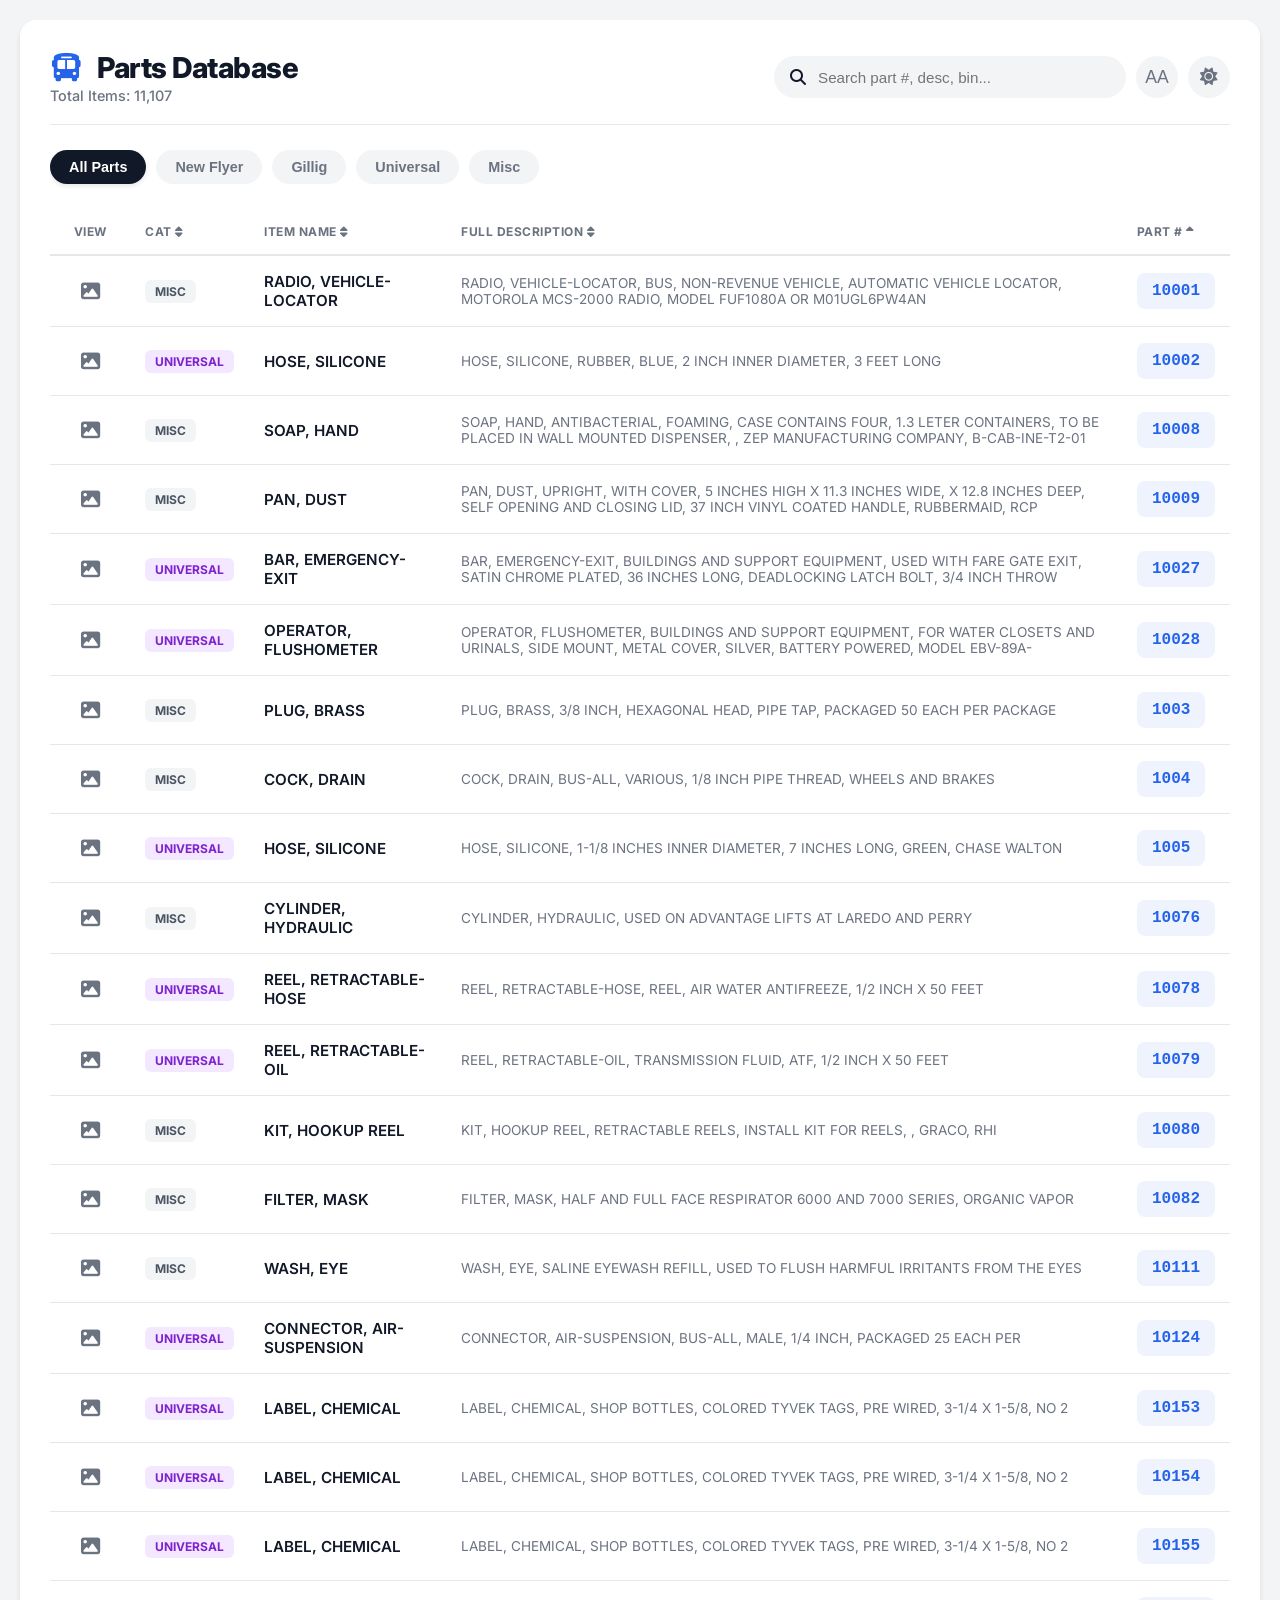
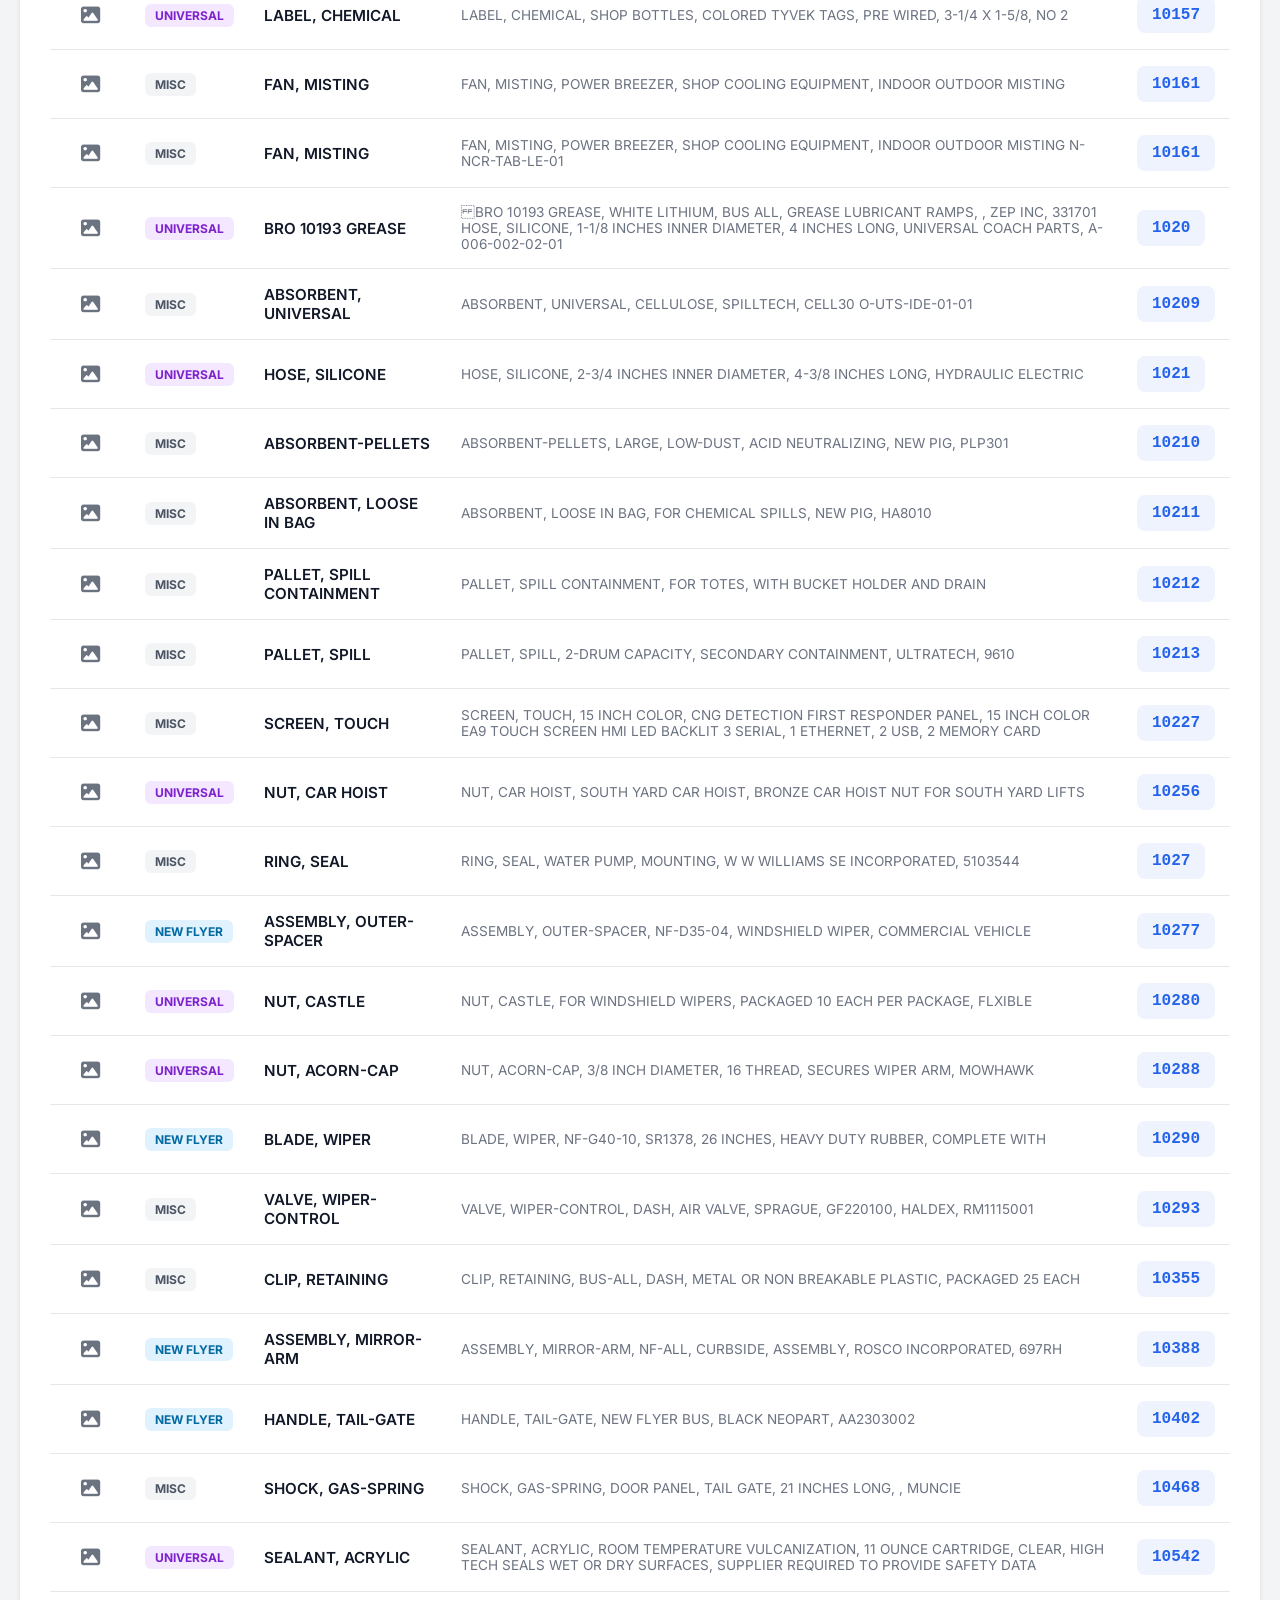
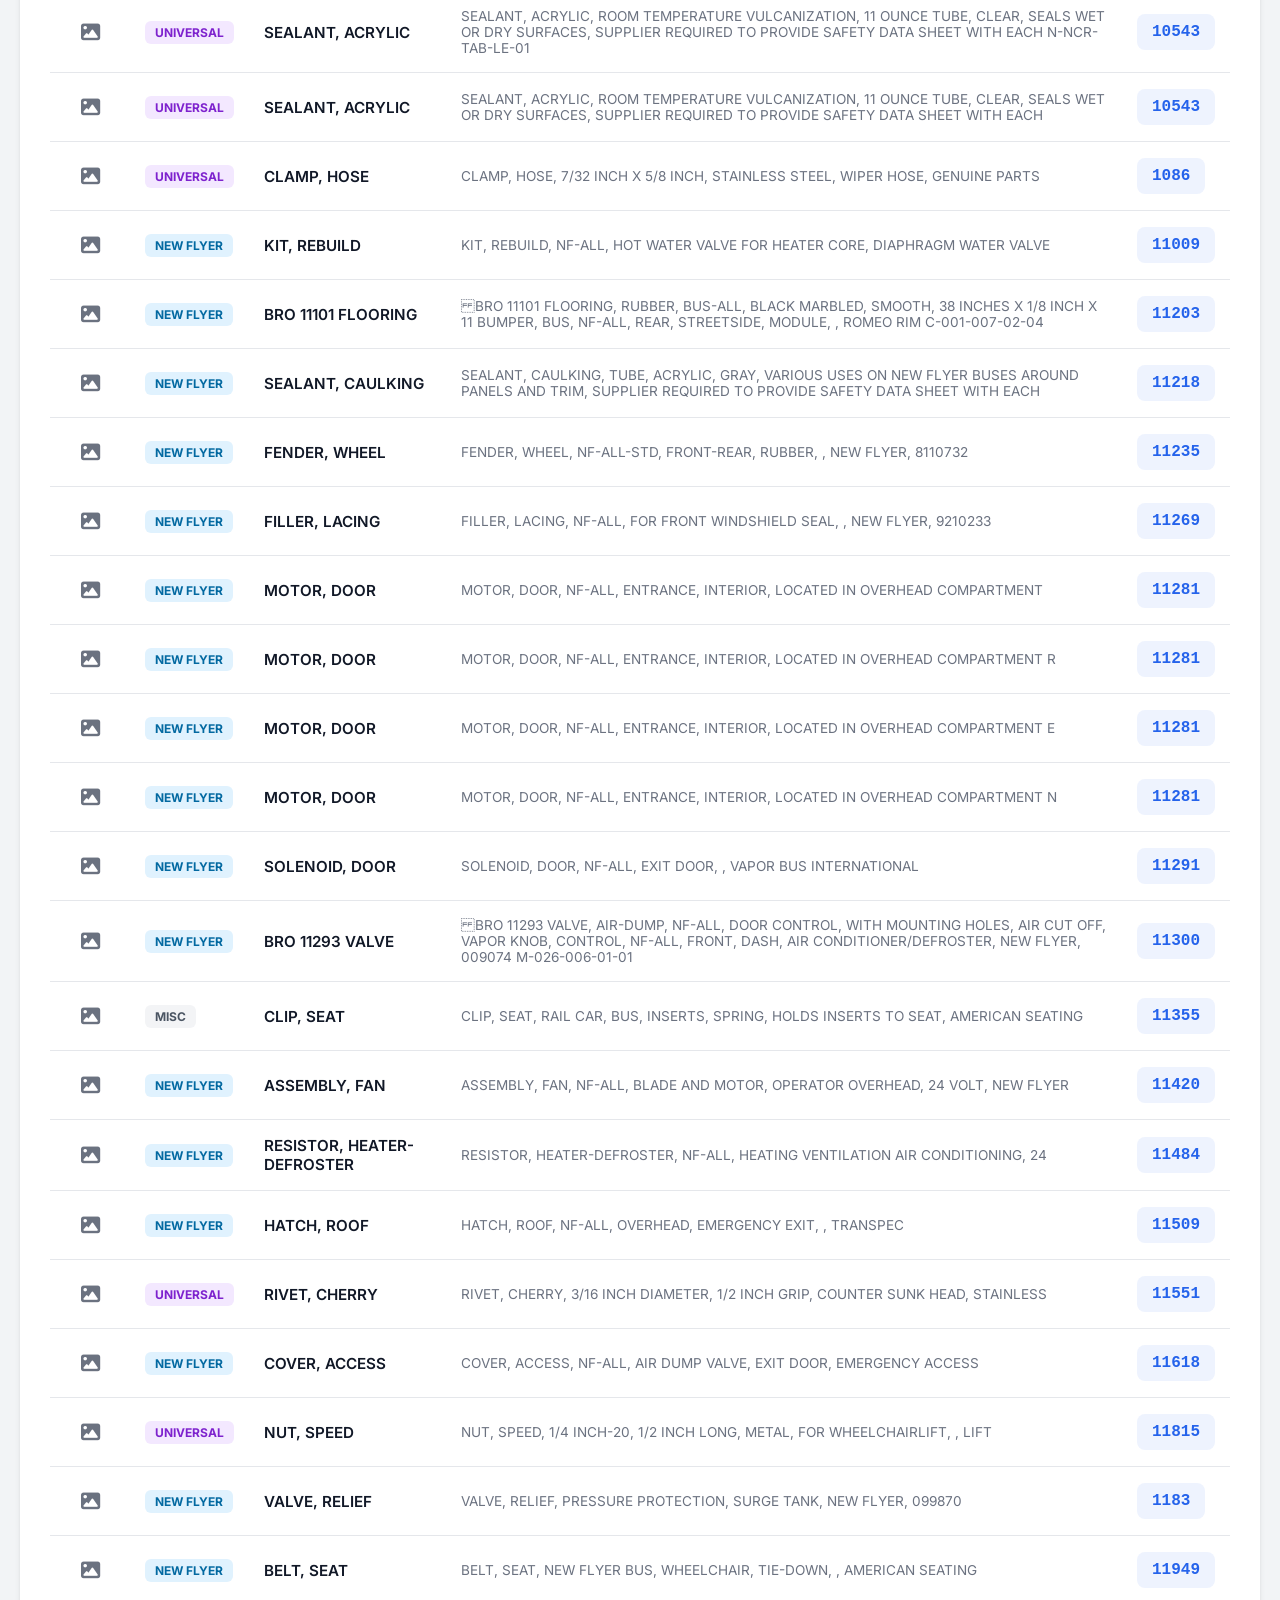
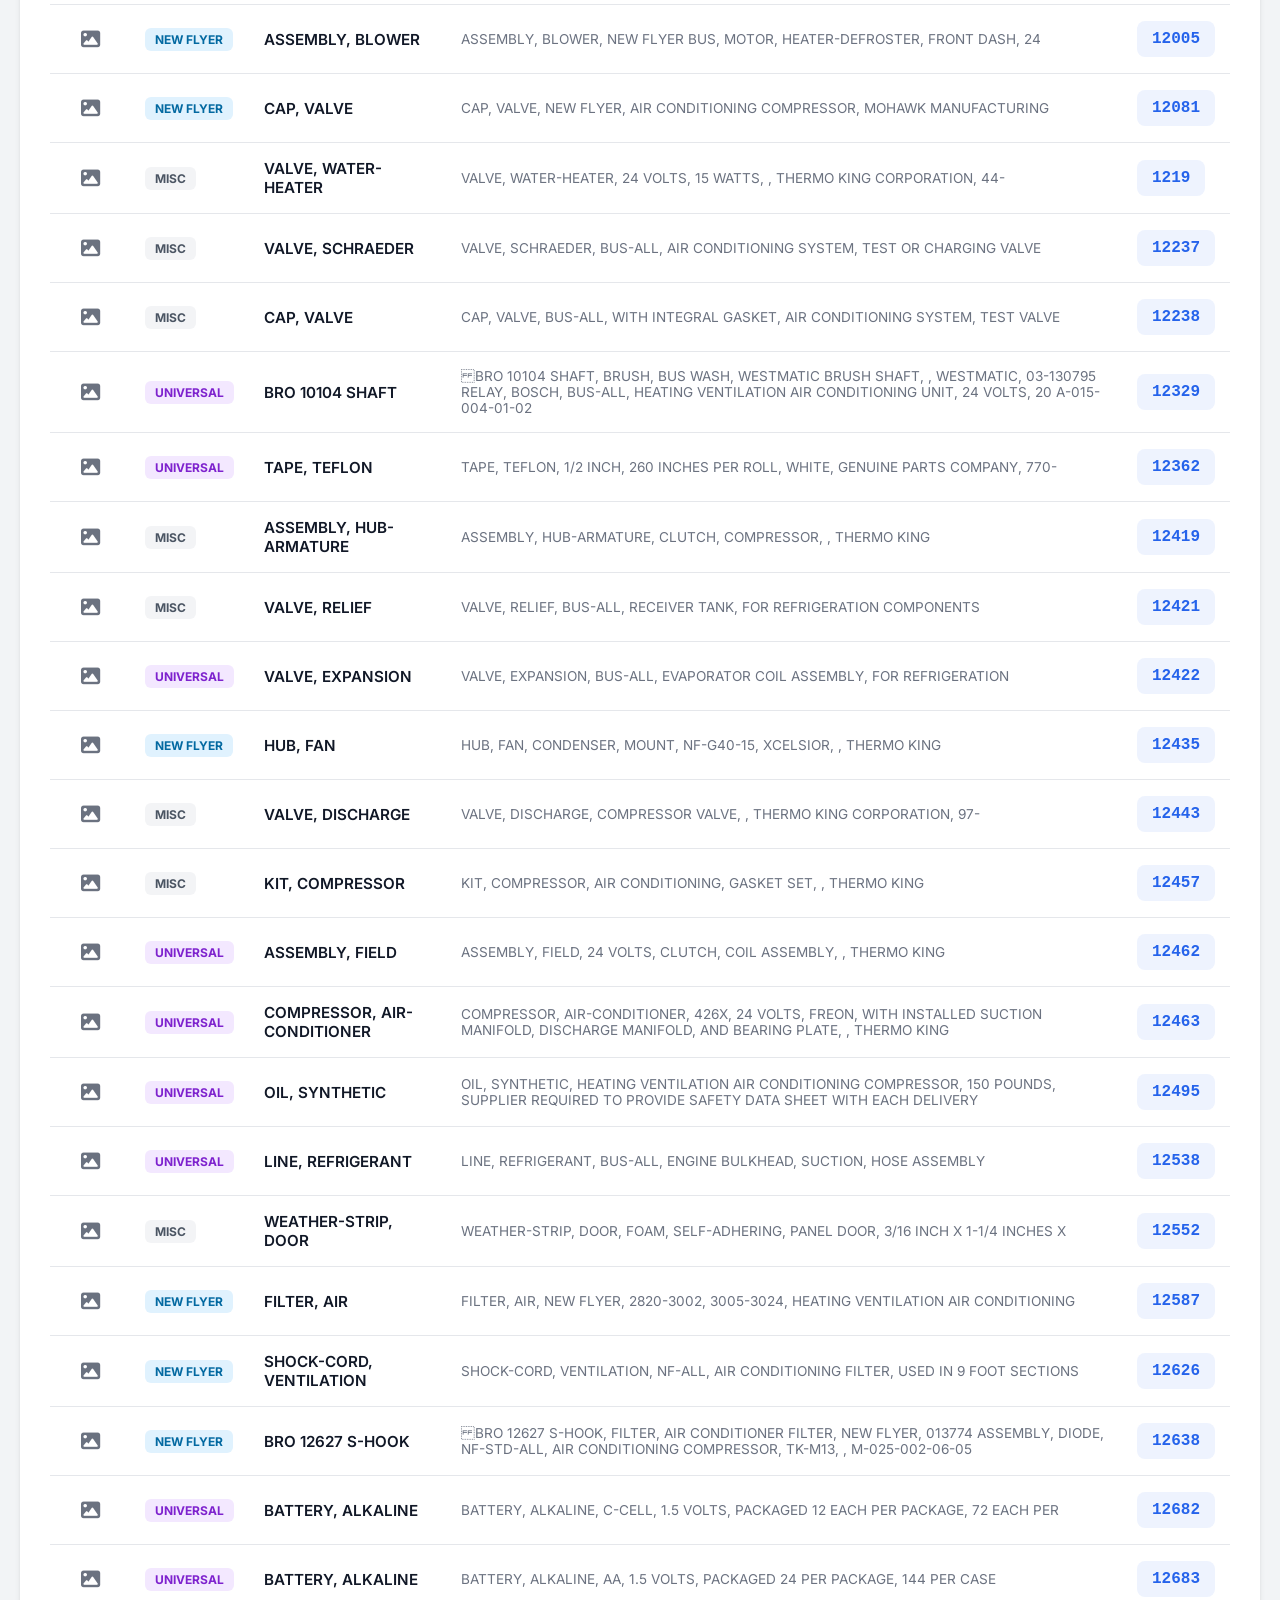
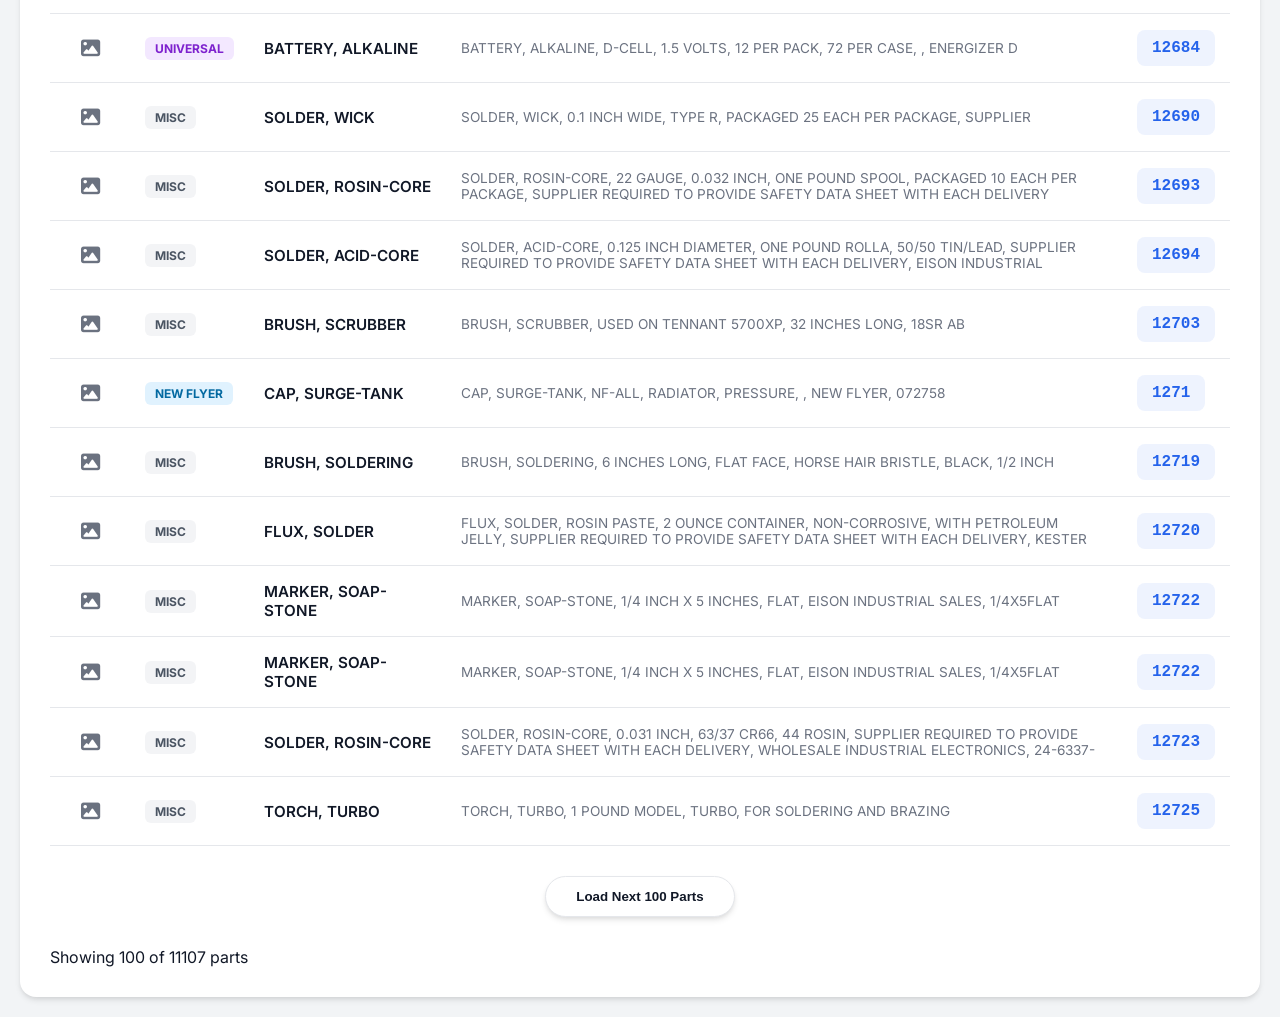
<file: index.html>
<!DOCTYPE html>
<html lang="en">
<head>
    <meta charset="UTF-8">
    <meta name="viewport" content="width=device-width, initial-scale=1.0">
    <title>Parts Database</title>
    <link rel="stylesheet" href="style.css">
    <link rel="stylesheet" href="https://cdnjs.cloudflare.com/ajax/libs/font-awesome/6.4.0/css/all.min.css">
    <link href="https://fonts.googleapis.com/css2?family=Inter:wght@400;600;800&display=swap" rel="stylesheet">
</head>
<body>

    <div class="main-container">
        <header class="top-header">
            <div class="header-left">
                <h1><i class="fa-solid fa-bus logo-icon"></i> Parts Database</h1>
                <p class="subtitle">Total Items: <span id="total-count">0</span></p>
            </div>
            <div class="header-right">
                <div class="search-box">
                    <i class="fa-solid fa-magnifying-glass"></i>
                    <input type="text" id="searchInput" placeholder="Search part #, desc, bin...">
                </div>
                <button id="btnZoom" class="icon-btn" title="Toggle Text Size">AA</button>
                <button id="btnTheme" class="icon-btn" title="Toggle Dark Mode"><i class="fa-solid fa-sun"></i></button>
            </div>
        </header>

        <div class="controls-row">
            <div class="filter-section">
                <button class="filter-pill active" data-cat="All">All Parts</button>
                <button class="filter-pill" data-cat="New Flyer">New Flyer</button>
                <button class="filter-pill" data-cat="Gillig">Gillig</button>
                <button class="filter-pill" data-cat="Universal">Universal</button>
                <button class="filter-pill" data-cat="Misc">Misc</button>
            </div>
        </div>

        <div class="table-wrapper">
            <table class="parts-table">
                <thead>
                    <tr>
                        <th class="col-img">VIEW</th>
                        <th class="sortable" data-sort="category">CAT <i class="fa-solid fa-sort"></i></th>
                        <th class="sortable" data-sort="shortDescription">ITEM NAME <i class="fa-solid fa-sort"></i></th>
                        <th class="sortable" data-sort="description">FULL DESCRIPTION <i class="fa-solid fa-sort"></i></th>
                        <th class="sortable active-asc" data-sort="partNumber">PART # <i class="fa-solid fa-sort-up"></i></th>
                    </tr>
                </thead>
                <tbody id="tableBody"></tbody>
            </table>
            
            <div id="noResults" class="empty-state" style="display: none;">
                <i class="fa-regular fa-folder-open"></i>
                <h3>No parts found</h3>
                <p>Try searching for a different number or keyword.</p>
            </div>
        </div>

        <div class="load-more-container">
            <button id="btnLoadMore" class="load-more-btn">Load Next 100 Parts</button>
        </div>
        
        <div class="footer-status">Showing <span id="showing-count">0</span> parts</div>
    </div>

    <div id="copyToast"><i class="fa-solid fa-check"></i> Copied!</div>

    <script src="script.js"></script>
</body>
</html>
</file>
<file: style.css>
/* --- DEFAULTS --- */
:root {
    --bg-app: #f2f4f6;       
    --bg-panel: #ffffff;     
    --text-primary: #111827; 
    --text-secondary: #6b7280; 
    --border-color: #e5e7eb; 
    --accent-color: #2563eb; 
    --highlight-bg: #f9fafb; 
    --shadow-md: 0 4px 6px -1px rgba(0,0,0,0.1), 0 2px 4px -1px rgba(0,0,0,0.06);
    --glass-bg: rgba(255, 255, 255, 0.85); /* For Header */
}

body.dark-mode {
    --bg-app: #111827;
    --bg-panel: #1f2937;
    --text-primary: #f9fafb;
    --text-secondary: #9ca3af;
    --border-color: #374151;
    --highlight-bg: #374151;
    --glass-bg: rgba(31, 41, 55, 0.85);
}

html { font-size: 16px; transition: font-size 0.2s ease; }
html.zoom-medium { font-size: 19px; } 
html.zoom-large { font-size: 22px; }

body {
    margin: 0; padding: 20px;
    font-family: 'Inter', system-ui, -apple-system, sans-serif;
    background-color: var(--bg-app); color: var(--text-primary);
}

.main-container {
    max-width: 1300px; margin: 0 auto;
    background-color: var(--bg-panel); padding: 30px;
    border-radius: 16px; box-shadow: var(--shadow-md);
}

html.zoom-medium .main-container, html.zoom-large .main-container { max-width: 98%; }

/* --- GLASS HEADER --- */
.top-header {
    position: sticky; top: 0; z-index: 500;
    
    /* Modern Glass Effect */
    background-color: var(--glass-bg);
    backdrop-filter: blur(12px); 
    -webkit-backdrop-filter: blur(12px);
    
    display: flex; justify-content: space-between; align-items: center;
    margin-bottom: 25px; padding-bottom: 20px; border-bottom: 1px solid var(--border-color);
    margin-top: -30px; padding-top: 30px;
    flex-wrap: wrap; gap: 15px;
}

.header-left h1 { margin: 0; font-size: 1.8rem; font-weight: 800; letter-spacing: -0.5px; }
.logo-icon { color: var(--accent-color); margin-right: 10px; }
.subtitle { margin: 2px 0 0 0; color: var(--text-secondary); font-size: 0.9rem; font-weight: 500; }

.header-right { display: flex; gap: 10px; }

.search-box {
    display: flex; align-items: center; background: var(--bg-app);
    border: 1px solid transparent; padding: 10px 15px;
    border-radius: 50px; width: 320px; transition: all 0.2s;
}
.search-box:focus-within {
    background: var(--bg-panel); border-color: var(--accent-color);
    box-shadow: 0 0 0 3px rgba(37, 99, 235, 0.15);
}
.search-box input {
    border: none; background: transparent; outline: none;
    color: var(--text-primary); width: 100%; font-size: 0.95rem; margin-left: 10px;
}

.icon-btn {
    background: var(--bg-app); border: none; color: var(--text-secondary);
    width: 42px; height: 42px; border-radius: 50%; cursor: pointer;
    font-size: 1.1rem; transition: all 0.2s; display: flex; align-items: center; justify-content: center;
}
.icon-btn:hover { background: var(--border-color); color: var(--text-primary); transform: scale(1.05); }

/* Filters */
.controls-row { margin-bottom: 20px; }
.filter-section { display: flex; gap: 10px; overflow-x: auto; padding-bottom: 5px; }
.filter-pill {
    background: var(--bg-app); border: 1px solid transparent; color: var(--text-secondary);
    padding: 8px 18px; border-radius: 50px; cursor: pointer;
    font-weight: 600; font-size: 0.9rem; transition: all 0.2s; white-space: nowrap;
}
.filter-pill:hover { background: var(--border-color); }
.filter-pill.active {
    background: var(--text-primary); color: var(--bg-panel);
    box-shadow: 0 2px 5px rgba(0,0,0,0.1);
}

/* Table */
.parts-table { width: 100%; border-collapse: separate; border-spacing: 0; text-align: left; }
.parts-table th {
    padding: 15px; color: var(--text-secondary); font-weight: 700;
    font-size: 0.75rem; letter-spacing: 0.5px; border-bottom: 2px solid var(--border-color);
    white-space: nowrap;
}
.sortable:hover { color: var(--accent-color); cursor: pointer; }

.parts-table td {
    padding: 16px 15px; border-bottom: 1px solid var(--border-color);
    vertical-align: middle; font-size: 0.95rem;
}
.parts-table tr { transition: background-color 0.1s; }
.parts-table tr:hover { background-color: var(--highlight-bg); }

/* Columns */
.col-img { width: 50px; text-align: center; }
.img-link { color: var(--text-secondary); font-size: 1.2rem; transition: color 0.2s; }
.img-link:hover { color: var(--accent-color); }

/* Part Number Button - Tactile Feel */
.part-btn {
    font-family: 'Courier New', monospace; font-weight: 700; font-size: 1rem;
    color: var(--accent-color); background-color: rgba(37, 99, 235, 0.08); 
    padding: 8px 14px; border-radius: 8px; cursor: pointer;
    display: inline-block; border: 1px solid transparent; transition: all 0.2s;
    white-space: nowrap;
}
.part-btn:hover {
    background-color: var(--accent-color); color: white;
    box-shadow: 0 4px 6px rgba(37, 99, 235, 0.25); transform: translateY(-1px);
}
.part-btn:active { transform: translateY(0); box-shadow: none; }

/* Badges */
.badge-cat {
    padding: 4px 10px; border-radius: 6px; font-size: 0.75rem; font-weight: 700;
    text-transform: uppercase; white-space: nowrap; display: inline-block;
}
.badge-cat.new-flyer { background: #e0f2fe; color: #0369a1; } 
.badge-cat.gillig { background: #dcfce7; color: #15803d; } 
.badge-cat.universal { background: #f3e8ff; color: #7e22ce; } 
.badge-cat.misc { background: #f3f4f6; color: #4b5563; }
body.dark-mode .badge-cat.misc { background: #374151; color: #d1d5db; }

/* Empty State */
.empty-state { text-align: center; padding: 60px 20px; color: var(--text-secondary); }
.empty-state i { font-size: 3rem; margin-bottom: 15px; opacity: 0.5; }
.empty-state h3 { margin: 0; color: var(--text-primary); }

/* Load More */
.load-more-container { text-align: center; margin: 30px 0; }
.load-more-btn {
    background: var(--bg-panel); border: 1px solid var(--border-color);
    color: var(--text-primary); padding: 12px 30px; border-radius: 50px;
    font-weight: 600; cursor: pointer; transition: all 0.2s;
    box-shadow: var(--shadow-md);
}
.load-more-btn:hover { transform: translateY(-2px); box-shadow: 0 6px 12px rgba(0,0,0,0.1); }

/* Toast */
#copyToast {
    visibility: hidden; background: #333; color: white;
    padding: 12px 24px; border-radius: 50px; position: fixed;
    bottom: 30px; left: 50%; transform: translateX(-50%);
    box-shadow: 0 5px 15px rgba(0,0,0,0.3); font-weight: 600;
    opacity: 0; transition: all 0.3s;
}
#copyToast.show { visibility: visible; opacity: 1; bottom: 50px; }

/* Mobile */
@media screen and (max-width: 768px) {
    .main-container { padding: 15px; border-radius: 0; }
    .top-header { margin-top: -15px; padding: 15px; }
    .header-right { width: 100%; }
    .search-box { width: 100%; }
    .parts-table thead { display: none; }
    
    .parts-table tr, .parts-table td { display: block; width: 100%; }
    
    /* MOBILE CARD STYLE */
    .parts-table tr { 
        margin-bottom: 15px; background: var(--bg-panel);
        border: 1px solid var(--border-color);
        border-radius: 12px; padding: 15px;
        box-shadow: var(--shadow-md);
        
        /* Color Coded Borders Left (Default) */
        border-left: 5px solid var(--border-color);
    }

    /* Color Code the Mobile Cards */
    .parts-table tr[data-category="New Flyer"] { border-left-color: #0ea5e9; }
    .parts-table tr[data-category="Gillig"] { border-left-color: #22c55e; }
    .parts-table tr[data-category="Universal"] { border-left-color: #a855f7; }
    
    .parts-table td {
        display: flex; justify-content: space-between; text-align: right; padding: 8px 0;
    }
    .parts-table td::before { content: attr(data-label); font-weight: 600; color: var(--text-secondary); font-size: 0.8rem; }
    .col-img { display: none; }
    
    .parts-table td[data-label="Part Number"] { justify-content: center; padding-bottom: 15px; border-bottom: 1px solid var(--border-color); }
    .parts-table td[data-label="Part Number"]::before { display: none; }
    
    .parts-table td[data-label="Short Desc"] { display: block; text-align: left; font-size: 1.1rem; color: var(--text-primary); }
    .parts-table td[data-label="Short Desc"]::before { display: none; }
    
    .parts-table td[data-label="Full Desc"] { display: block; text-align: left; margin-top: 5px; }
    .parts-table td[data-label="Full Desc"]::before { display: none; }
}
</file>
